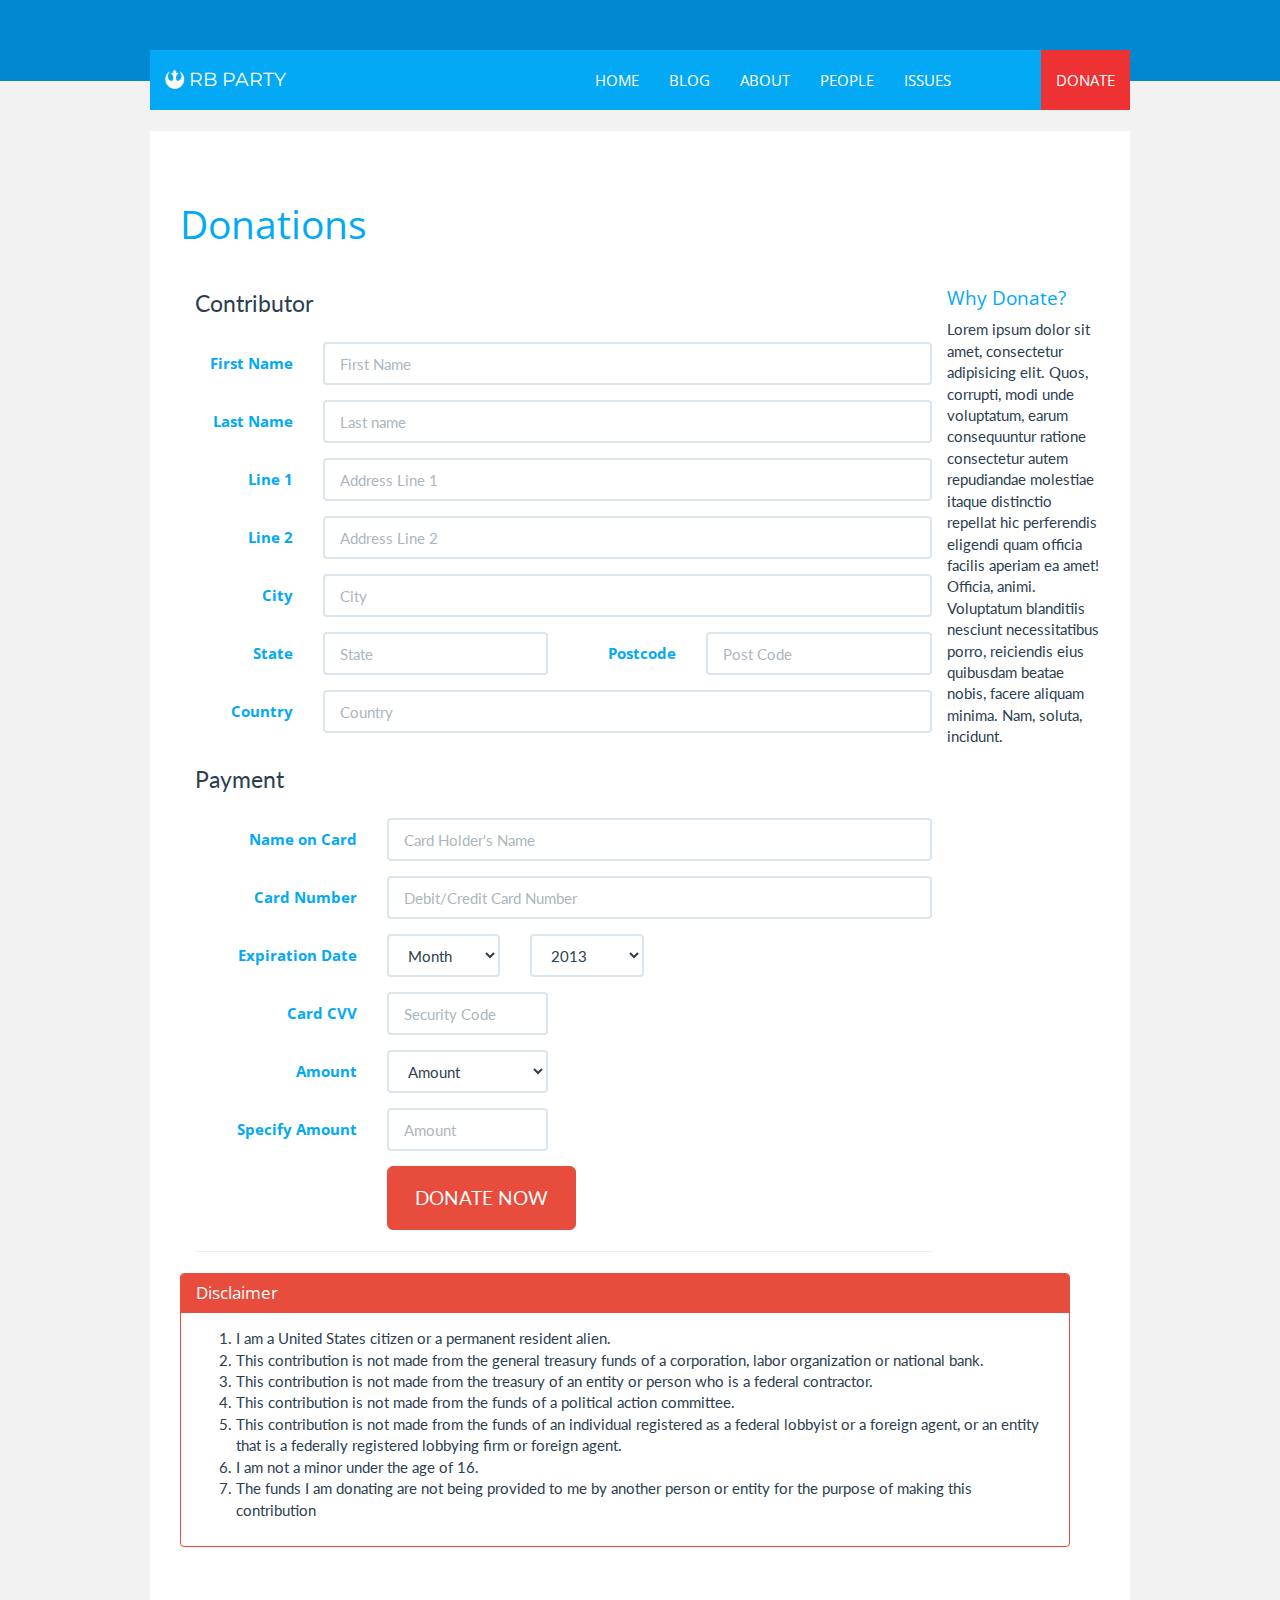
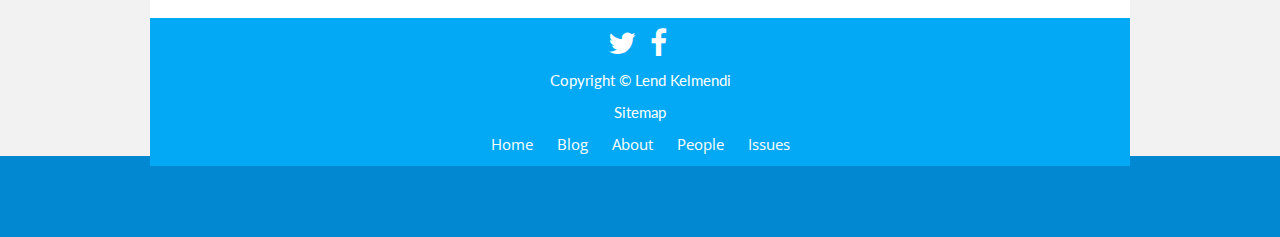
<file: donate.html>
<!DOCTYPE html>
<html lang="en">

<head>

    <meta charset="utf-8">
    <meta http-equiv="X-UA-Compatible" content="IE=edge">
    <meta name="viewport" content="width=device-width, initial-scale=1">
    <meta name="description" content="">
    <meta name="author" content="Lend Kelmendi">

    <title>Politics Template</title>

    <!-- Bootstrap Core CSS -->
    <link href="css/bootstrap.min.css" rel="stylesheet">

    <!-- Custom CSS -->
    <link href="css/style.css" rel="stylesheet">

    <!-- Custom Fonts -->
    <link href="css/font-awesome.min.css" rel="stylesheet" type="text/css">
    <link href='http://fonts.googleapis.com/css?family=Montserrat:700' rel='stylesheet' type='text/css'>
    <link href='http://fonts.googleapis.com/css?family=Open+Sans:700' rel='stylesheet' type='text/css'>

    <!-- HTML5 Shim and Respond.js IE8 support of HTML5 elements and media queries -->
    <!-- WARNING: Respond.js doesn't work if you view the page via file:// -->
    <!--[if lt IE 9]>
        <script src="https://oss.maxcdn.com/libs/html5shiv/3.7.0/html5shiv.js"></script>
        <script src="https://oss.maxcdn.com/libs/respond.js/1.4.2/respond.min.js"></script>
    <![endif]-->

</head>

<body>

    <!-- Navigation -->

    <header>
        <div class="container-fluid bar" id="tobBar">

        </div>

        <div class="container">
            <div class="row">
                <nav class="navbar navbar-default" role="navigation" id="nav">
                    <!-- Brand and toggle get grouped for better mobile display -->
                    <div class="navbar-header">
                        <button type="button" class="navbar-toggle" data-toggle="collapse" data-target="#mobMenu">
                            <span class="sr-only">Toggle navigation</span>
                            <span class="icon-bar"></span>
                            <span class="icon-bar"></span>
                            <span class="icon-bar"></span>
                        </button>
                        <a class="navbar-brand" href="index.html"><i class="fa fa-rebel"></i> RB PARTY</a>
                    </div>
                    <!-- Collect the nav links, forms, and other content for toggling -->
                    <div class="collapse navbar-collapse" id="mobMenu">
                        <ul class="nav navbar-nav navbar-right">
                            <li>
                                <a id="hvrEff" href="index.html">HOME</a>
                            </li>
                            <li>
                                <a id="hvrEff" href="blog.html">BLOG</a>
                            </li>
                            <li>
                                <a id="hvrEff" href="about.html">ABOUT</a>
                            </li>
                            <li>
                                <a id="hvrEff" href="people.html">PEOPLE</a>
                            </li>
                            <li>
                                <a id="hvrEff" href="issues.html">ISSUES</a>
                            </li>
                            <li>
                                <a href="donate.html" class="pull-right" id="donate">DONATE</a>
                            </li>

                        </ul>
                    </div>
                    <!-- /.navbar-collapse -->
                </nav>
            </div>
        </div>
    </header>
    <!-- /.container -->




    <!-- Page Content -->
    <div class="container" id="ctn">

    <div class="page-header">
      <h1>Donations</h1>
    </div>

        <form class="form-horizontal col-md-10" role="form">
            <fieldset>

                <!-- Form Name -->
                <legend>Contributor</legend>

                <!-- Text input-->
                <div class="form-group">
                    <label class="col-sm-2 control-label" for="textinput">First Name</label>
                    <div class="col-sm-10">
                        <input type="text" placeholder="First Name" class="form-control">
                    </div>
                </div>
                <!-- Text input-->
                <div class="form-group">
                    <label class="col-sm-2 control-label" for="textinput">Last Name</label>
                    <div class="col-sm-10">
                        <input type="text" placeholder="Last name" class="form-control">
                    </div>
                </div>
                <!-- Text input-->
                <div class="form-group">
                    <label class="col-sm-2 control-label" for="textinput">Line 1</label>
                    <div class="col-sm-10">
                        <input type="text" placeholder="Address Line 1" class="form-control">
                    </div>
                </div>

                <!-- Text input-->
                <div class="form-group">
                    <label class="col-sm-2 control-label" for="textinput">Line 2</label>
                    <div class="col-sm-10">
                        <input type="text" placeholder="Address Line 2" class="form-control">
                    </div>
                </div>

                <!-- Text input-->
                <div class="form-group">
                    <label class="col-sm-2 control-label" for="textinput">City</label>
                    <div class="col-sm-10">
                        <input type="text" placeholder="City" class="form-control">
                    </div>
                </div>

                <!-- Text input-->
                <div class="form-group">
                    <label class="col-sm-2 control-label" for="textinput">State</label>
                    <div class="col-sm-4">
                        <input type="text" placeholder="State" class="form-control">
                    </div>

                    <label class="col-sm-2 control-label" for="textinput">Postcode</label>
                    <div class="col-sm-4">
                        <input type="text" placeholder="Post Code" class="form-control">
                    </div>
                </div>



                <!-- Text input-->
                <div class="form-group">
                    <label class="col-sm-2 control-label" for="textinput">Country</label>
                    <div class="col-sm-10">
                        <input type="text" placeholder="Country" class="form-control">
                    </div>
                </div>

                <div class="form-group">
                    <div class="col-sm-offset-2 col-sm-10">

                    </div>
                </div>


                <legend>Payment</legend>
                <div class="form-group">
                    <label class="col-sm-3 control-label" for="card-holder-name">Name on Card</label>
                    <div class="col-sm-9">
                        <input type="text" class="form-control" name="card-holder-name" id="card-holder-name" placeholder="Card Holder's Name">
                    </div>
                </div>
                <div class="form-group">
                    <label class="col-sm-3 control-label" for="card-number">Card Number</label>
                    <div class="col-sm-9">
                        <input type="text" class="form-control" name="card-number" id="card-number" placeholder="Debit/Credit Card Number">
                    </div>
                </div>
                <div class="form-group">
                    <label class="col-sm-3 control-label" for="expiry-month">Expiration Date</label>
                    <div class="col-sm-9">
                        <div class="row">
                            <div class="col-sm-3">
                                <select class="form-control col-sm-2" name="expiry-month" id="expiry-month">
                                    <option>Month</option>
                                    <option value="01">Jan (01)</option>
                                    <option value="02">Feb (02)</option>
                                    <option value="03">Mar (03)</option>
                                    <option value="04">Apr (04)</option>
                                    <option value="05">May (05)</option>
                                    <option value="06">June (06)</option>
                                    <option value="07">July (07)</option>
                                    <option value="08">Aug (08)</option>
                                    <option value="09">Sep (09)</option>
                                    <option value="10">Oct (10)</option>
                                    <option value="11">Nov (11)</option>
                                    <option value="12">Dec (12)</option>
                                </select>
                            </div>
                            <div class="col-sm-3">
                                <select class="form-control" name="expiry-year">
                                    <option value="13">2013</option>
                                    <option value="14">2014</option>
                                    <option value="15">2015</option>
                                    <option value="16">2016</option>
                                    <option value="17">2017</option>
                                    <option value="18">2018</option>
                                    <option value="19">2019</option>
                                    <option value="20">2020</option>
                                    <option value="21">2021</option>
                                    <option value="22">2022</option>
                                    <option value="23">2023</option>
                                </select>
                            </div>
                        </div>
                    </div>
                </div>
                <div class="form-group">
                    <label class="col-sm-3 control-label" for="cvv">Card CVV</label>
                    <div class="col-sm-3">
                        <input type="text" class="form-control" name="cvv" id="cvv" placeholder="Security Code">
                    </div>
                </div>

                <div class="form-group">
                    <label class="col-sm-3 control-label" for="amount">Amount</label>
                    <div class="col-sm-9">
                        <div class="row">
                            <div class="col-sm-4">
                                <select class="form-control col-sm-2" name="amount" id="expiry-month">
                                    <option>Amount</option>
                                    <option value="01">$15</option>
                                    <option value="02">$25</option>
                                    <option value="03">$50</option>
                                    <option value="04">$100</option>
                                    <option value="05">$250</option>
                                    <option value="06">$1000</option>
                                    <option value="07">$2500</option>
                                    <option value="08">Other</option>

                                </select>
                            </div>


                        </div>
                    </div>
                </div>
                <div class="form-group">
                    <label class="col-sm-3 control-label" for="amount2">Specify Amount</label>
                    <div class="col-sm-3">
                        <input type="text" class="form-control" name="amount2" id="amount2" placeholder="Amount">
                    </div>
                </div>
                <div class="form-group">
                    <div class="col-sm-offset-3 col-sm-9">
                        <button type="button" class="btn btn-lg btn-danger">DONATE NOW</button>
                    </div>
                </div>
                <hr>

            </fieldset>
        </form>
        <div>
            <h4>Why Donate?</h4>
            <p>Lorem ipsum dolor sit amet, consectetur adipisicing elit. Quos, corrupti, modi unde voluptatum, earum consequuntur ratione consectetur autem repudiandae molestiae itaque distinctio repellat hic perferendis eligendi quam officia facilis aperiam ea amet! Officia, animi. Voluptatum blanditiis nesciunt necessitatibus porro, reiciendis eius quibusdam beatae nobis, facere aliquam minima. Nam, soluta, incidunt.</p>
        </div>
        <div class="row col-md-12">
            <div class="panel panel-danger">
                <div class="panel-heading">
                    <h3 class="panel-title">Disclaimer</h3>
                </div>
                 <!-- Taken from : https://my.democrats.org/page/contribute/donate-to-help-democrats-today?source=dem_nav    -->
                <div class="panel-body">
                    <ol>
                        <li>I am a United States citizen or a permanent resident alien.
                        </li>
                        <li>This contribution is not made from the general treasury funds of a corporation, labor organization or national bank.
                        </li>
                        <li>This contribution is not made from the treasury of an entity or person who is a federal contractor.
                        </li>
                        <li>This contribution is not made from the funds of a political action committee.
                        </li>
                        <li>This contribution is not made from the funds of an individual registered as a federal lobbyist or a foreign agent, or an entity that is a federally registered lobbying firm or foreign agent.
                        </li>
                        <li>I am not a minor under the age of 16.
                        </li>
                        <li>The funds I am donating are not being provided to me by another person or entity for the purpose of making this contribution</li>


                    </ol>
                </div>
            </div>
        </div>


    </div>

    <footer>

        <div class="container" id="foot">
            <div class="row">
                <div class="col-lg-12">
                    <div class="row">
                        <ul class="list-inline text-center">
                            <li>
                                <a href="#">

                                    <i class="fa fa-twitter fa-2x" style="color:white ;"></i>
                                    </span>
                                </a>
                            </li>
                            <li>
                                <a href="#">

                                    <i class="fa fa-facebook fa-2x " style="color:white ;"></i>
                                    </span>
                                </a>
                            </li>

                        </ul>
                    </div>
                    <p class="copyright text-muted" style="text-align: center">Copyright &copy; Lend Kelmendi</p>
                    <p style="text-align: center">Sitemap</p>
                    <nav id="footerNav">
                        <a href="index.html">Home</a>
                        <a href="blog.html">Blog</a>
                        <a href="about.html">About</a>
                        <a href="people.html">People</a>
                        <a href="issues.html">Issues</a>
                       
                    </nav>

                </div>
            </div>

        </div>
        <div class="row"></div>
    </footer>
    <div class="container-fluid" id="botBar">

    </div>

    <!-- /.container -->

    <!-- jQuery -->
    <script src="js/jquery.js"></script>

    <!-- Bootstrap Core JavaScript -->
    <script src="js/bootstrap.min.js"></script>

    <!-- Script to Activate the Carousel -->
    <script>
    $('.carousel').carousel({
        interval: 5000 //changes the speed
    })
    </script>

</body>

</html>
</file>
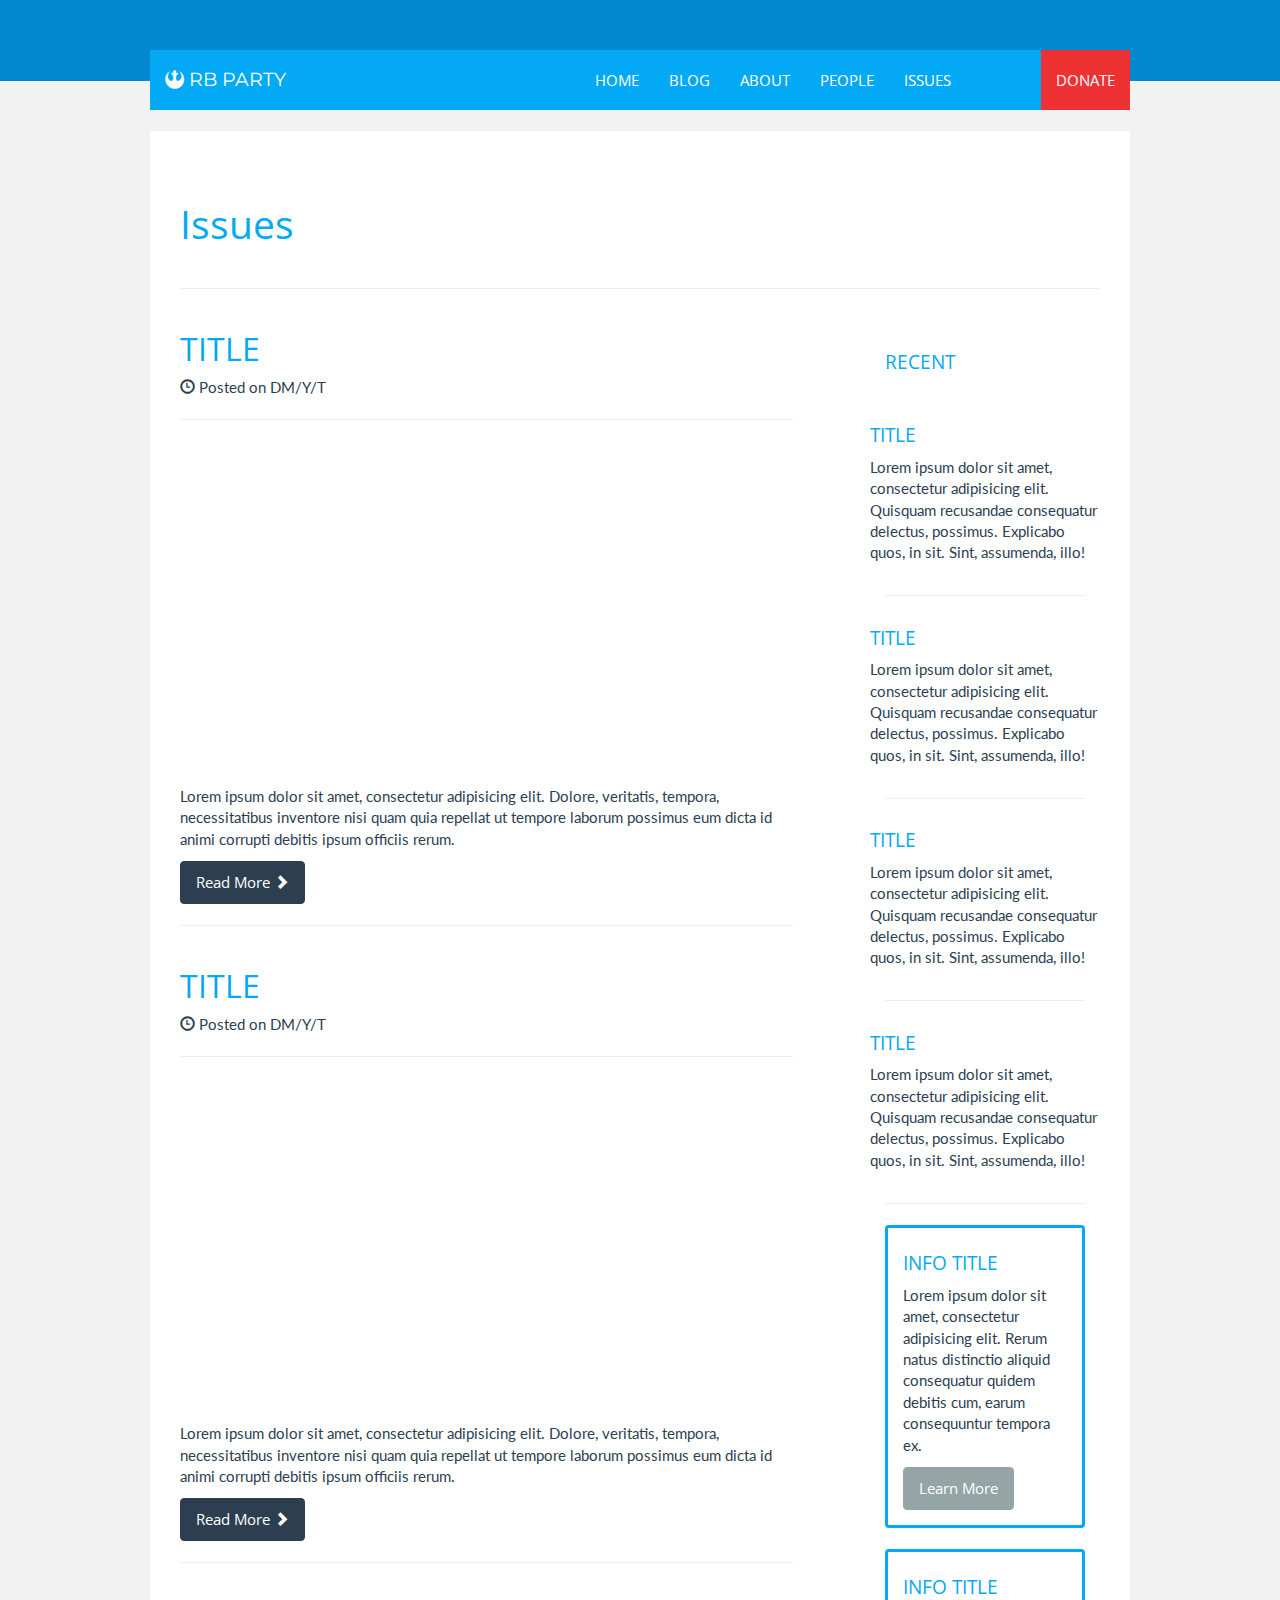
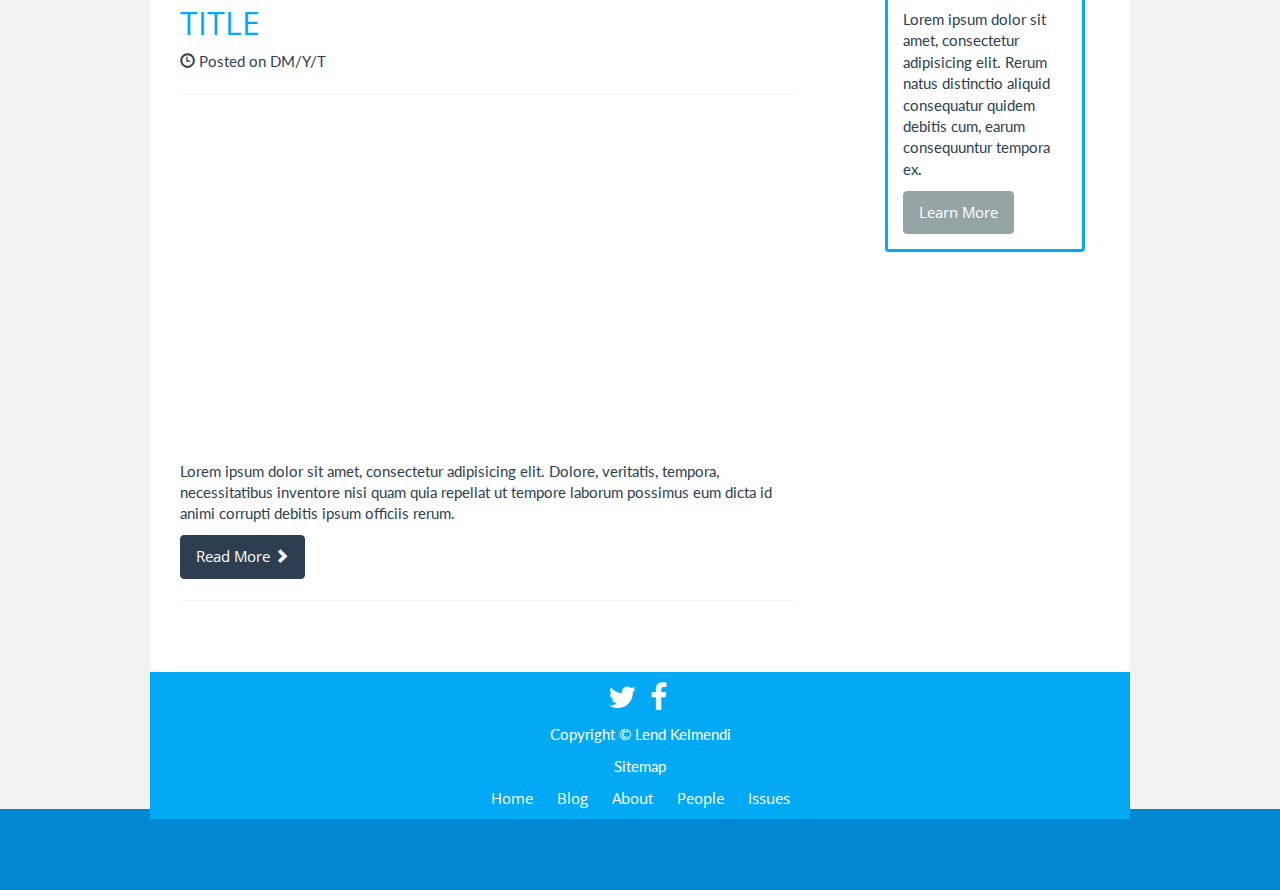
<file: issues.html>
<!DOCTYPE html>
<html lang="en">

<head>

    <meta charset="utf-8">
    <meta http-equiv="X-UA-Compatible" content="IE=edge">
    <meta name="viewport" content="width=device-width, initial-scale=1">
    <meta name="description" content="">
    <meta name="author" content="Lend Kelmendi">

    <title>Politics Template</title>

    <!-- Bootstrap Core CSS -->
    <link href="css/bootstrap.min.css" rel="stylesheet">

    <!-- Custom CSS -->
    <link href="css/style.css" rel="stylesheet">

    <!-- Custom Fonts -->
    <link href="css/font-awesome.min.css" rel="stylesheet" type="text/css">
    <link href='http://fonts.googleapis.com/css?family=Montserrat:700' rel='stylesheet' type='text/css'>
    <link href='http://fonts.googleapis.com/css?family=Open+Sans:700' rel='stylesheet' type='text/css'>

    <!-- HTML5 Shim and Respond.js IE8 support of HTML5 elements and media queries -->
    <!-- WARNING: Respond.js doesn't work if you view the page via file:// -->
    <!--[if lt IE 9]>
        <script src="https://oss.maxcdn.com/libs/html5shiv/3.7.0/html5shiv.js"></script>
        <script src="https://oss.maxcdn.com/libs/respond.js/1.4.2/respond.min.js"></script>
    <![endif]-->

</head>

<body>

    <!-- Navigation -->

    <header>
        <div class="container-fluid bar" id="tobBar">

        </div>

        <div class="container">
            <div class="row">
                <nav class="navbar navbar-default" role="navigation" id="nav">
                    <!-- Brand and toggle get grouped for better mobile display -->
                    <div class="navbar-header">
                        <button type="button" class="navbar-toggle" data-toggle="collapse" data-target="#mobMenu">
                            <span class="sr-only">Toggle navigation</span>
                            <span class="icon-bar"></span>
                            <span class="icon-bar"></span>
                            <span class="icon-bar"></span>
                        </button>
                        <a class="navbar-brand" href="index.html"><i class="fa fa-rebel"></i> RB PARTY</a>
                    </div>
                    <!-- Collect the nav links, forms, and other content for toggling -->
                    <div class="collapse navbar-collapse" id="mobMenu">
                        <ul class="nav navbar-nav navbar-right">
                            <li>
                                <a id="hvrEff" href="index.html">HOME</a>
                            </li>
                            <li>
                                <a id="hvrEff" href="blog.html">BLOG</a>
                            </li>
                            <li>
                                <a id="hvrEff" href="about.html">ABOUT</a>
                            </li>
                            <li>
                                <a id="hvrEff" href="people.html">PEOPLE</a>
                            </li>
                            <li>
                                <a id="hvrEff" href="issues.html">ISSUES</a>
                            </li>
                            <li>
                                <a href="donate.html" class="pull-right" id="donate">DONATE</a>
                            </li>

                        </ul>
                    </div>
                    <!-- /.navbar-collapse -->
                </nav>
            </div>
        </div>
    </header>
    <!-- /.container -->




    <!-- Page Content -->
    <div class="container" id="ctn">
        <div class="page-header">
            <h1>Issues</h1>
        </div>
        <hr>

        <div class="col-md-8">
            <div class="row">
                <h2>TITLE</h2>

                <p><span class="glyphicon glyphicon-time"></span> Posted on DM/Y/T</p>
                <hr>
                <div class="embed-responsive embed-responsive-16by9">
                    <iframe class="embed-responsive-item" src="https://www.youtube.com/embed/cmRaVoqA5Fk"></iframe>
                </div>
                <p>Lorem ipsum dolor sit amet, consectetur adipisicing elit. Dolore, veritatis, tempora, necessitatibus inventore nisi quam quia repellat ut tempore laborum possimus eum dicta id animi corrupti debitis ipsum officiis rerum.</p>
                <a class="btn btn-primary" href="#">Read More <span class="glyphicon glyphicon-chevron-right"></span></a>
                <hr>
            </div>
            <div class="row">
                <h2>TITLE</h2>

                <p><span class="glyphicon glyphicon-time"></span> Posted on DM/Y/T</p>
                <hr>
                <div class="embed-responsive embed-responsive-16by9">
                    <iframe class="embed-responsive-item" src="https://www.youtube.com/embed/cmRaVoqA5Fk"></iframe>
                </div>
                <p>Lorem ipsum dolor sit amet, consectetur adipisicing elit. Dolore, veritatis, tempora, necessitatibus inventore nisi quam quia repellat ut tempore laborum possimus eum dicta id animi corrupti debitis ipsum officiis rerum.</p>
                <a class="btn btn-primary" href="#">Read More <span class="glyphicon glyphicon-chevron-right"></span></a>
                <hr>
            </div>
            <div class="row">
                <h2>TITLE</h2>

                <p><span class="glyphicon glyphicon-time"></span> Posted on DM/Y/T</p>
                <hr>
                <div class="embed-responsive embed-responsive-16by9">
                    <iframe class="embed-responsive-item" src="https://www.youtube.com/embed/cmRaVoqA5Fk"></iframe>
                </div>
                <p>Lorem ipsum dolor sit amet, consectetur adipisicing elit. Dolore, veritatis, tempora, necessitatibus inventore nisi quam quia repellat ut tempore laborum possimus eum dicta id animi corrupti debitis ipsum officiis rerum.</p>
                <a class="btn btn-primary" href="#">Read More <span class="glyphicon glyphicon-chevron-right"></span></a>
                <hr>
            </div>



        </div>

        <div class="col-md-3 col-md-offset-1">

            <div class="page-header">
                <h4>RECENT</h1>
            </div>

         <div class="row"> 
          <h4>TITLE</h4>
                <p>Lorem ipsum dolor sit amet, consectetur adipisicing elit. Quisquam recusandae consequatur delectus, possimus. Explicabo quos, in sit. Sint, assumenda, illo!</p>
            </div>
            <hr>
            <div class="row">
                <h4>TITLE</h4>
                <p>Lorem ipsum dolor sit amet, consectetur adipisicing elit. Quisquam recusandae consequatur delectus, possimus. Explicabo quos, in sit. Sint, assumenda, illo!</p>
            </div>
            <hr>
            <div class="row">
                <h4>TITLE</h4>
                <p>Lorem ipsum dolor sit amet, consectetur adipisicing elit. Quisquam recusandae consequatur delectus, possimus. Explicabo quos, in sit. Sint, assumenda, illo!</p>
            </div>
            <hr>
            <div class="row">
                <h4>TITLE</h4>
                <p>Lorem ipsum dolor sit amet, consectetur adipisicing elit. Quisquam recusandae consequatur delectus, possimus. Explicabo quos, in sit. Sint, assumenda, illo!</p>
            </div>
            <hr>
            <div class="panel panel-default">

                <div class="panel-body">
                    <h4>INFO TITLE</h4>
                    <p>Lorem ipsum dolor sit amet, consectetur adipisicing elit. Rerum natus distinctio aliquid consequatur quidem debitis cum, earum consequuntur tempora ex.</p>
                    <a href="#" class="btn btn-default">Learn More</a>
                </div>
            </div>
            <div class="panel panel-default">

                <div class="panel-body">
                    <h4>INFO TITLE</h4>
                    <p>Lorem ipsum dolor sit amet, consectetur adipisicing elit. Rerum natus distinctio aliquid consequatur quidem debitis cum, earum consequuntur tempora ex.</p>
                    <a href="#" class="btn btn-default">Learn More</a>
                </div>
            </div>
        </div>



    </div>
    </div>

    <footer>

        <div class="container" id="foot">
            <div class="row">
                <div class="col-lg-12">
                    <div class="row">
                        <ul class="list-inline text-center">
                            <li>
                                <a href="#">

                                    <i class="fa fa-twitter fa-2x" style="color:white ;"></i>
                                    </span>
                                </a>
                            </li>
                            <li>
                                <a href="#">

                                    <i class="fa fa-facebook fa-2x " style="color:white ;"></i>
                                    </span>
                                </a>
                            </li>

                        </ul>
                    </div>
                    <p class="copyright text-muted" style="text-align: center">Copyright &copy; Lend Kelmendi</p>
                    <p style="text-align: center">Sitemap</p>
                    <nav id="footerNav">
                        <a href="index.html">Home</a>
                        <a href="blog.html">Blog</a>
                        <a href="about.html">About</a>
                        <a href="people.html">People</a>
                        <a href="issues.html">Issues</a>
                       
                    </nav>

                </div>
            </div>

        </div>
        <div class="row"></div>
    </footer>
    <div class="container-fluid" id="botBar">

    </div>

    <!-- /.container -->

    <!-- jQuery -->
    <script src="js/jquery.js"></script>

    <!-- Bootstrap Core JavaScript -->
    <script src="js/bootstrap.min.js"></script>

    <!-- Script to Activate the Carousel -->
    <script>
    $('.carousel').carousel({
        interval: 5000 //changes the speed
    })
    </script>

</body>

</html>
</file>
<file: css/style.css>
html, body {
    height: 100%;
}
body {
    padding-top: 50px;
    background-color: #f2f2f2;
}
#ctn {
    background-color: white;
    padding: 30px 30px 50px;
}
.img-portfolio {
    margin-bottom: 30px;
    transition: opacity 0.2s ease ;
    -moz-transition: opacity 0.2s ease ;
    -webkit-transition: opacity 0.2s ease ;
}
.img-hover:hover {
    opacity: 0.8;
}
.navbar-brand {
    font-family: 'Montserrat', sans-serif;
}
.navbar-brand:hover{
    color:white !important;
}
h1, h2, h3, h4, a, label {
    font-family: 'Open Sans', sans-serif;
}
h1, h2, h3, h4, label {
    color: #03A9F4;
}
/* Home Page Carousel */
/* Responsive Styles */

@media(max-width:991px) {
    .customer-img, .img-related {
        margin-bottom: 30px;
    }
}
@media(max-width:767px) {
    .img-portfolio {
        margin-bottom: 15px;
    }
    header.carousel .carousel {
        height: 70%;
    }
}
.carousel-holder {
    margin-bottom: 30px;
}
.carousel-control, .item {
    border-radius: 4px;
}
.carousel-control.left, .carousel-control.right {
    background-image: none
}
#donate {
    -moz-transition: background-color 0.3s ease;
    -webkit-transition: background-color 0.3s ease;
    transition: background-color 0.3s ease;
    background-color: #EE3233;
    color: white;
    margin-left: 5em;
}
#donate:hover {
    background-color: #FF4949;
    color: white !important;
}
.slide-image {
    max-width: 100%;
    height: auto;
}
.carousel-holder {
    margin-bottom: 30px;
}
.navbar {
    background-color: #03A9F4;
    border-radius: 0px !important;
}
#tobBar {
    top: 0;
    margin: 0;
}
.bar {
    display: block;
    position: absolute;
    height: 81px;
    background-color: #0288D1;
    width: 100%;
    left: 0;
}
#botBar {
    bottom: 0;
    display: block;
    position: relative;
    width: 100%;
    height: 81px;
    background-color: #0288D1;
    margin: 0;
}
#foot {
    background-color: #03A9F4;
    margin-bottom: -40.5px;
    z-index: 10;
    position: relative;
    padding-top: 10px;
    padding-bottom: 10px;
}
#foot p, #foot h2 {
    color: white;
}
#footerNav {
    text-align: center;
}
#footerNav a {
    padding: 10px;
    color: white;
}
.navbar-default .navbar-nav>li>a:hover {
    color: #333 !important;
}
#hvrEff::after {
    position: absolute;
    top: 100%;
    left: 0;
    width: 100%;
    height: 4px;
    background: rgba(0, 0, 0, 0.5);
    content: '';
    opacity: 0;
    -webkit-transition: opacity 0.3s, -webkit-transform 0.3s;
    -moz-transition: opacity 0.3s, -moz-transform 0.3s;
    transition: opacity 0.3s, transform 0.3s;
    -webkit-transform: translateY(10px);
    -moz-transform: translateY(10px);
    transform: translateY(10px);
}
#hvrEff:hover::after, #hvrEff:focus::after {
    opacity: 1;
    -webkit-transform: translateY(0px);
    -moz-transform: translateY(0px);
    transform: translateY(0px);
}
.panel-default {
    border: 3px solid #03A9F4;
}
.well {
    background-color: #B3E5FC;
}
#btnLarge {
    transition: background-color 0.3s ease, border-color 0.3s ease, border-radius 0.3s ease;
    -moz-transition: background-color 0.3s ease, border-color 0.3s ease, border-radius 0.3s ease;
    -webkit-transition: background-color 0.3s ease, border-color 0.3s ease, border-radius 0.3s ease;
    background-color: #448AFF;
    border-color: #448AFF;
}
#btnLarge:hover {
    background-color: #03A9F4;
    border-color: #03A9F4;
    border-radius: 0px;
}
.imgBorder {
    border: 3px solid #03A9F4;
}
.sidebar{
    
}
</file>
